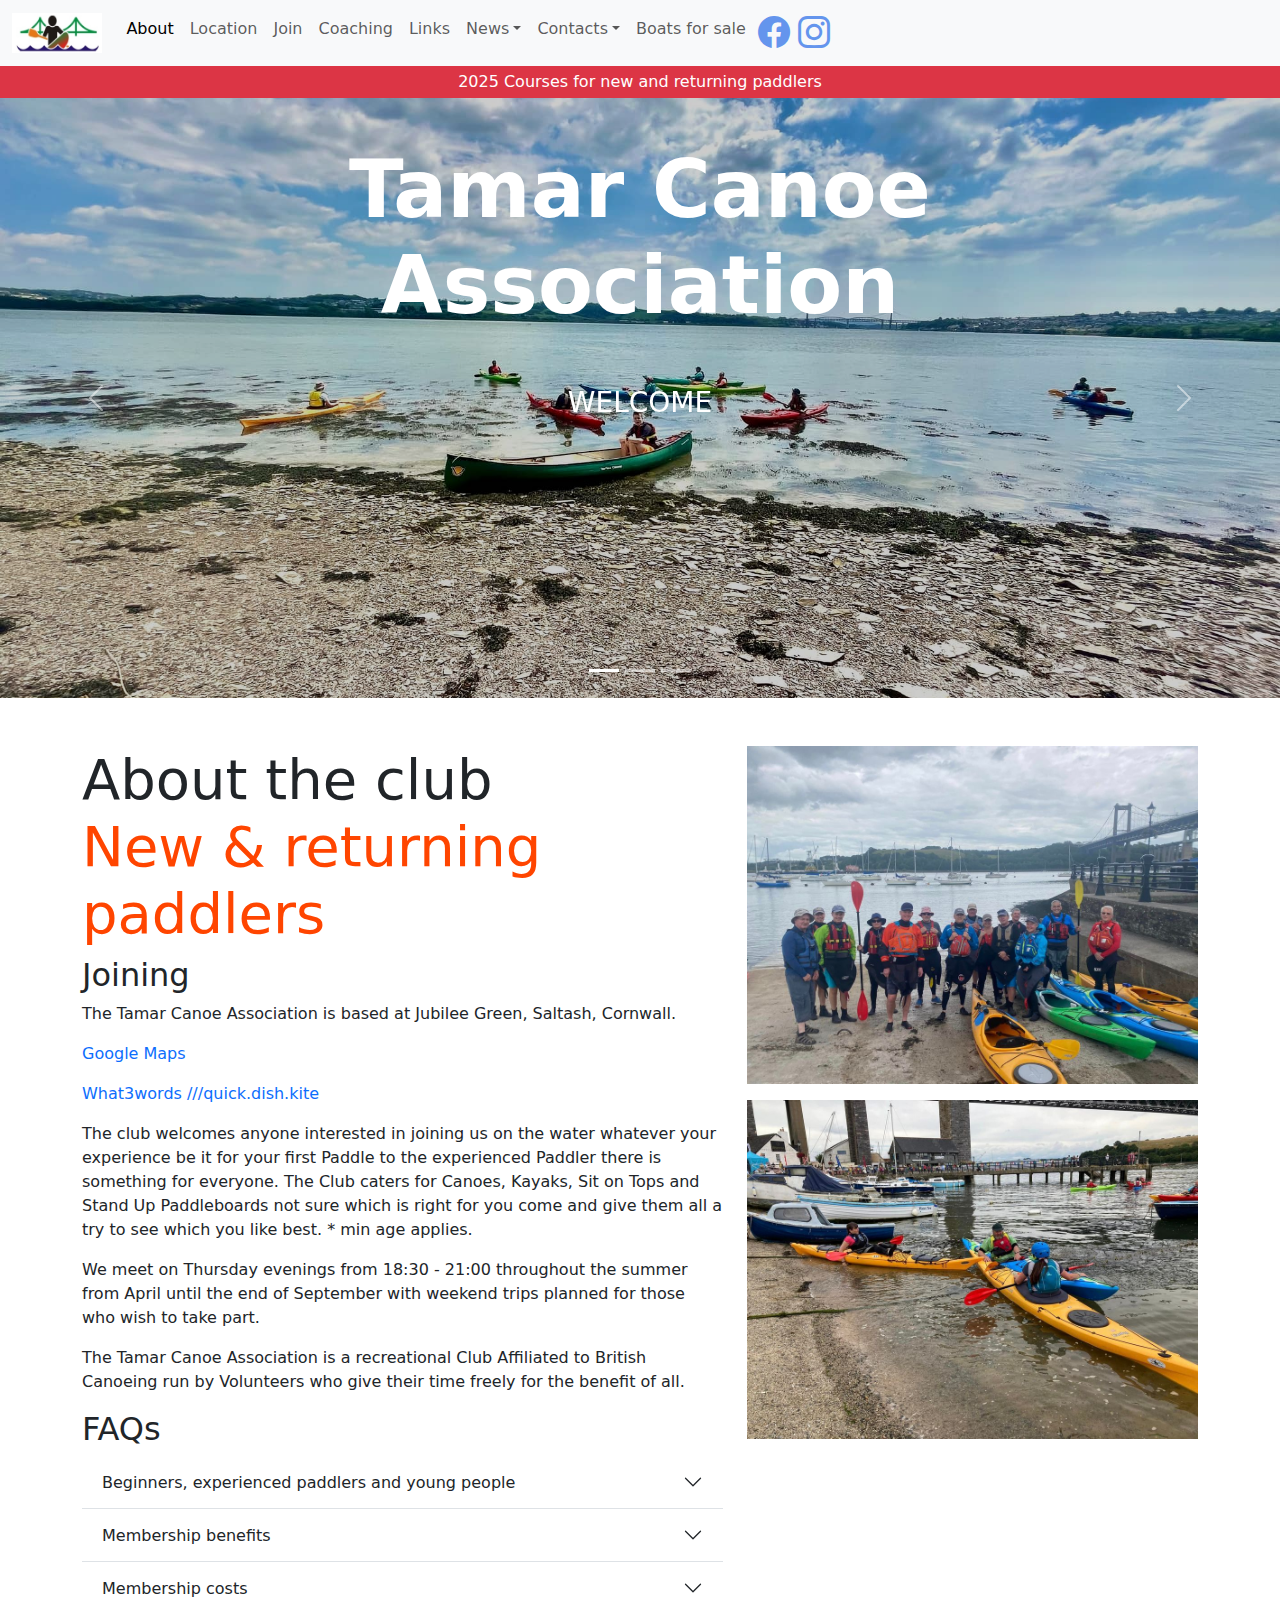
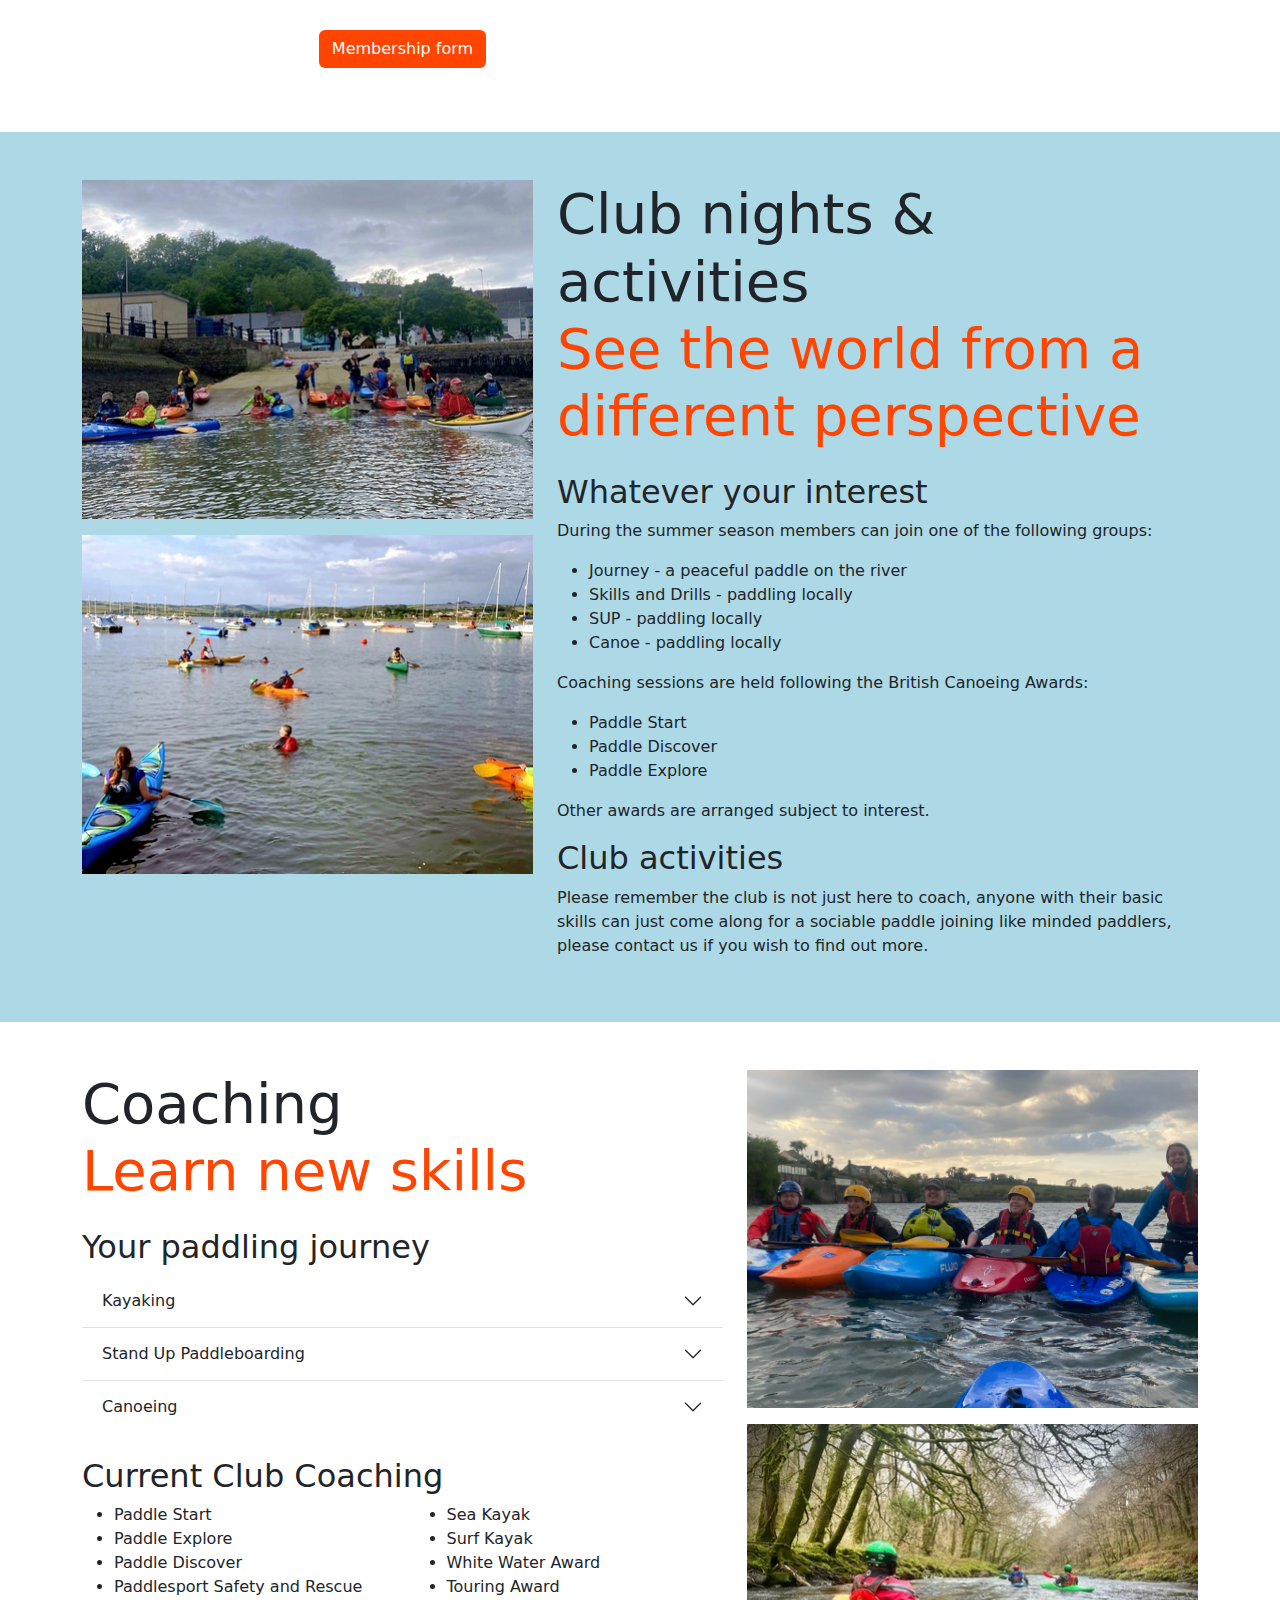
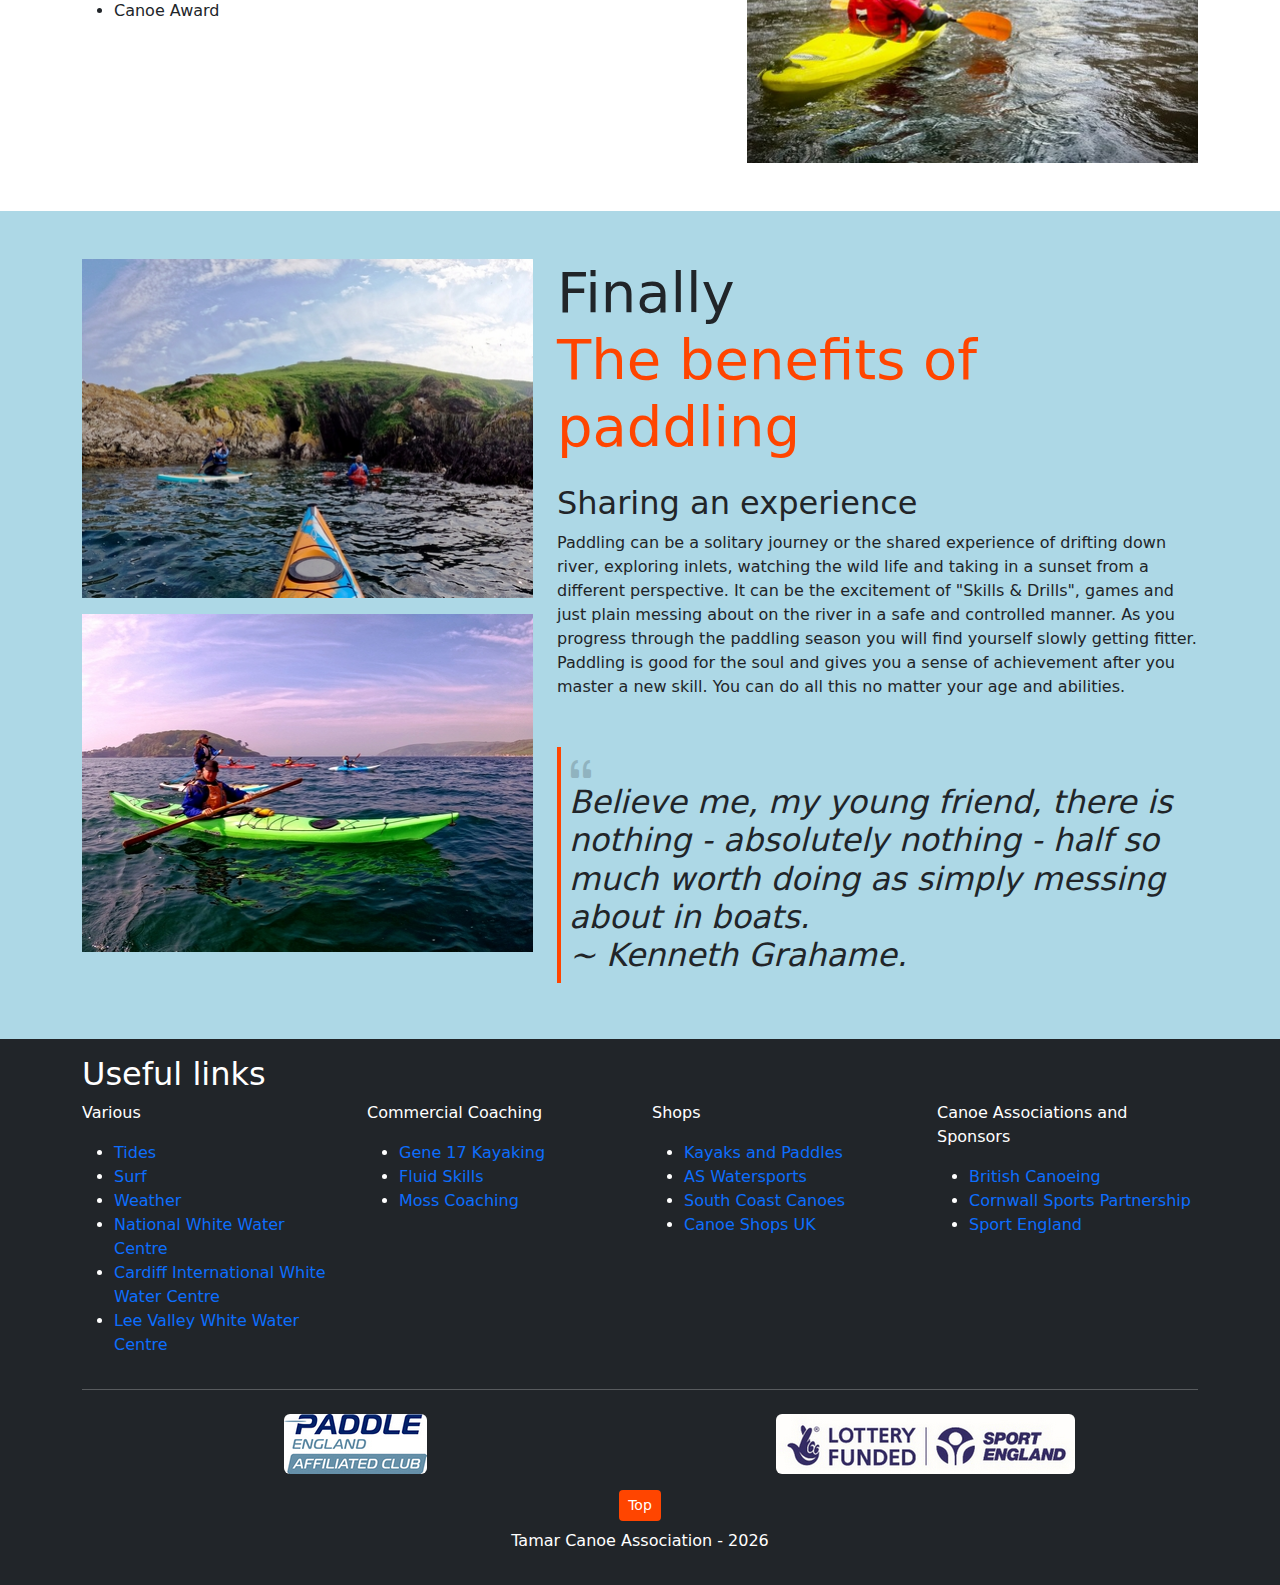
<file: index.html>
<!doctype html>
<html lang="en">
  <head>
    <meta charset="utf-8">
    <meta name="viewport" content="width=device-width, initial-scale=1">
    <title>Tamar Canoe Association</title>
    <link rel="icon" type="image/x-icon" href="/images/logo.jpg">

    <link href="https://cdn.jsdelivr.net/npm/bootstrap@5.3.3/dist/css/bootstrap.min.css" rel="stylesheet" integrity="sha384-QWTKZyjpPEjISv5WaRU9OFeRpok6YctnYmDr5pNlyT2bRjXh0JMhjY6hW+ALEwIH" crossorigin="anonymous">
    
    <link rel="stylesheet" href="https://cdn.jsdelivr.net/npm/bootstrap-icons@1.11.3/font/bootstrap-icons.min.css">
    <link href="/css/styles.css" rel = "stylesheet">

  </head>
  <body>
<!-- updated 28-01-2025 -->

<!-- navbar -->
  <nav id="top" class="navbar navbar-expand-lg bg-body-tertiary">
    <div class="container-fluid">
        <a href="#" class="navbar-brand"><img src="images/logo.jpg" height="40" alt="TCA Logo"></a>
      <button class="navbar-toggler" type="button" data-bs-toggle="collapse" data-bs-target="#navbarSupportedContent" aria-controls="navbarSupportedContent" aria-expanded="false" aria-label="Toggle navigation">
        <span class="navbar-toggler-icon"></span>
      </button>
      <div class="collapse navbar-collapse" id="navbarSupportedContent">
        <ul class="navbar-nav me-auto mb-lg-0">
          <li class="nav-item">
            <a class="nav-link active" aria-current="page" href="#about">About</a>
          </li>
          <li class="nav-item">
            <a class="nav-link" href="https://www.google.com/maps/place/Tamar+Canoe+Association/@50.4115247,-4.2022986,15.41z/data=!4m6!3m5!1s0x486c93c634e1a39f:0xaee56f9a313d8907!8m2!3d50.4098191!4d-4.2069351!16s%2Fg%2F11kh9fcdkf?entry=ttu" target="_blank">Location</a>
          </li>
          <li class="nav-item">
            <a class="nav-link" href="docs/club-docs/membership-form.pdf" target="_blank">Join</a>
          </li>
          <li class="nav-item">
            <a class="nav-link" href="#coaching">Coaching</a>
          </li>
          <li class="nav-item">
            <a class="nav-link" href="#links">Links</a>
          </li>
          <li class="nav-item dropdown">
            <a class="nav-link dropdown-toggle" href="#" role="button" data-bs-toggle="dropdown" aria-expanded="false">News</a>
            <ul class="dropdown-menu">
              <!--<li><a class="nav-link" href="#" data-bs-toggle="modal" data-bs-target="#eventsModal">Events</a></li><!-->
              <li><a class="nav-link" href="docs/news/newsletter-winter2025.pdf" target="_blank">Winter Newsletter</a></li>
              <li><a class="nav-link" href="docs/news/newsletter-autumn2024.pdf" target="_blank">Autumn Newsletter</a></li>
            </ul>
          </li>
          <li class="nav-item dropdown">
            <a class="nav-link dropdown-toggle" href="#" role="button" data-bs-toggle="dropdown" aria-expanded="false">Contacts</a>
            <ul class="dropdown-menu">
              <li><a class="dropdown-item" href="mailto: chairman@tamarcanoeassociation.org.uk" target="_blank">Chairman</a></li>
              <li><a class="dropdown-item" href="mailto: membership@tamarcanoeassociation.org.uk
              " target="_blank">Membership Secretary</a></li>
              <li><a class="dropdown-item" href="mailto: secretary@tamarcanoeassociation.org.uk
              " target="_blank">Secretary</a></li>
              <li><a class="dropdown-item" href="mailto: childprotectionofficer@tamarcanoeassociation.org.uk
              " target="_blank">Club Welfare Officer</a></li>
              <li><a class="dropdown-item" href="mailto: newsletter@tamarcanoeassociation.org.uk" target="_blank">Newsletter Editor</a></li>
              <li><a class="dropdown-item" href="mailto: treasurer@tamarcanoeassociation.org.uk" target="_blank">Treasurer</a></li>
              <li><a class="dropdown-item" href="mailto: webmaster@tamarcanoeassociation.org.uk" target="_blank">Web Team</a></li>
            </ul>
          </li>
          <li class="nav-item">
            <a class="nav-link" href="adds/adds.html">Boats for sale</a>
          </li>

          <!--facebook and instagram links-->
          <li><a href="https://www.facebook.com/share/gyEKfafgbsSY1APg/?mibextid=LQQJ4d" target="_blank" data-bs-toggle="tooltip"  data-bs-placement="bottom" data-bs-title="Visit our Facebook page"><i class="bi bi-facebook m-1" style="font-size: 2rem; color: cornflowerblue;"></i></a></li>
          <li><a href="https://www.instagram.com/tamarcanoe?igsh=Y2t4bTFkOWV4MjB2" target="_blank" data-bs-toggle="tooltip" data-bs-title="Visit our Instagram page" data-bs-placement="bottom"><i class="bi bi-instagram m-1" style="font-size: 2rem; color: cornflowerblue;"></i></a></li>

        </ul>
      </div>
    </div>
  </nav>

<!-- Events Modal -->
<div class="modal fade" id="eventsModal">
  <div class="modal-dialog modal-dialog-scrollable">
  <div class="modal-content">
  
  <!-- Modal Header -->
  <div class="modal-header">
  <h4 class="modal-title">Latest Events</h4>
  <button type="button" class="btn-close" data-bs-dismiss="modal"></button>
  </div>
  
  <!-- Modal body -->
  <div class="modal-body">
    <strong>Trips</strong>
    <p>No more trips planned - suggestions welcome</p>
  
    <strong>Introductory Course</strong>
    <p>If you know anyone interested in a course let Phil Know then feel free to come along with them on training course so there’s a friendly face they know.</p>
  </div>
  
  <!-- Modal footer -->
  <div class="modal-footer">
  <button type="button" class="btn btn-danger" data-bs-dismiss="modal">Close</button>
  </div>
  
  </div>
  </div>
  </div>
  <!-- END events modal -->

<!-- START red ad banner modal - comment/uncomment and edit as required -->
  <div class="text-bg-danger text-center py-1 mb-0">
    <a class="nav-link" href="#" data-bs-toggle="modal" data-bs-target="#CoursesModal">2025 Courses for new and returning paddlers</a>
  </div>

  <!-- The Modal -->
  <div class="modal fade" id="CoursesModal">
    <div class="modal-dialog">
      <div class="modal-content">
  
        <!-- Modal Header -->
        <div class="modal-header">
          <h4 class="modal-title">Course dates</h4>
          <button type="button" class="btn-close" data-bs-dismiss="modal"></button>
        </div>
  
        <!-- Modal body -->
        <div class="modal-body">
          <p>Wednesday nights<br>
            9th April to 30th May<br>
            14th May to 4th June<br>
            18th June to 9th July<br>
            23rd July to 13th August</p>
            <p>Sundays 13th and 20th July</p>

          <a href="mailto: membership@tamarcanoeassociation.org.uk" target="_blank">Contact the Membership Secretary for more Information</a>
        </div>
  
        <!-- Modal footer -->
        <div class="modal-footer">
          <button type="button" class="btn btn-danger" data-bs-dismiss="modal">Close</button>
        </div>
      </div>
    </div>
  </div>   
<!-- END ad modal -->

 <!-- Carousel -->
 <div id="hero-carousel" class="carousel slide" data-bs-ride="carousel">
  <div class="carousel-indicators">
    <button type="button" data-bs-target="#hero-carousel" data-bs-slide-to="0" class="active" aria-current="true" aria-label="Slide 1"></button>
    <button type="button" data-bs-target="#hero-carousel" data-bs-slide-to="1" aria-label="Slide 2"></button>
    <button type="button" data-bs-target="#hero-carousel" data-bs-slide-to="2" aria-label="Slide 3"></button>
  </div>

  <div class="carousel-inner">
    <div class="carousel-item active c-item">
      <img src="/images/caroucel-image1.jpg" class="d-block w-100 c-img-bright c-img" alt="Slide 1">
      <div class="carousel-caption top-0 mt-4">
        <p class="display-1 fw-bolder text-capitalize">Tamar Canoe Association</p>        
        <p class="text-uppercase fs-3 mt-5">welcome</p>
      </div>
    </div>

    <div class="carousel-item c-item">
      <img src="/images/caroucel-image2.jpg" class="d-block w-100 c-img" alt="Slide 2">
      <div class="carousel-caption top-0 mt-4">
        <p class="display-1 fw-bolder text-capitalize">Tamar Canoe Association</p>       
        <p class="text-uppercase fs-3 mt-5">Based in Saltash, Cornwall</p>
      </div>
    </div>
    
    <div class="carousel-item c-item">
      <img src="/images/caroucel-image3.jpg" class="d-block w-100 c-img" alt="Slide 3">
      <div class="carousel-caption top-0 mt-4"> 
        <p class="display-1 fw-bolder text-capitalize">Tamar Canoe Association</p>
        <p class="text-uppercase fs-3 mt-5">kayak canoe paddleboard</p>
      </div>
    </div>
  </div>
  <button class="carousel-control-prev" type="button" data-bs-target="#hero-carousel" data-bs-slide="prev">
    <span class="carousel-control-prev-icon" aria-hidden="true"></span>
    <span class="visually-hidden">Previous</span>
  </button>
  <button class="carousel-control-next" type="button" data-bs-target="#hero-carousel" data-bs-slide="next">
    <span class="carousel-control-next-icon" aria-hidden="true"></span>
    <span class="visually-hidden">Next</span>
  </button>
</div>

<!-- 1st section-->
 <div id="about" class="container-fluid py-3 py-md-5">
    <div class="container">
      <div class="row">
        <div class="col-md-7">

          <h1 class="display-4">About the club<br><span style="color: orangered;">New & returning paddlers</span></h1>
          <h2>Joining</h2>
          <p>The Tamar Canoe Association is based at Jubilee Green, Saltash, Cornwall.</p>

          <p><a class="text-decoration-none" href="https://www.google.com/maps/place/Tamar+Canoe+Association/@50.4115247,-4.2022986,15.41z/data=!4m6!3m5!1s0x486c93c634e1a39f:0xaee56f9a313d8907!8m2!3d50.4098191!4d-4.2069351!16s%2Fg%2F11kh9fcdkf?entry=ttu" target="_blank">Google Maps</a></p>
          <p><a class="text-decoration-none" href = "https://what3words.com/quick.dish.kite" target="_blank">What3words ///quick.dish.kite</a></p>
              
          <p>The club welcomes anyone interested in joining us on the water whatever your experience be it for your first Paddle to the experienced Paddler there is something for everyone. The Club caters for Canoes, Kayaks, Sit on Tops and Stand Up Paddleboards not sure which is right for you come and give them all a try to see which you like best. * min age applies.</p>
          <p>We meet on Thursday evenings from 18:30 - 21:00 throughout the summer from April until the end of September with weekend trips planned for those who wish to take part.</p>
          <p>The Tamar Canoe Association is a recreational  Club  Affiliated to British Canoeing run by Volunteers who give their time freely for the benefit of all.</p>

          <h2>FAQs</h2>
<!-- accordion -->
          <div class="accordion accordion-flush" id="accordionFlushExample">
            <div class="accordion-item">
              <h2 class="accordion-header">
              <button class="accordion-button collapsed" type="button" data-bs-toggle="collapse" data-bs-target="#flush-collapseOne" aria-expanded="false" aria-controls="flush-collapseOne">Beginners, experienced paddlers and young people
              </button>
              </h2>
              <div id="flush-collapseOne" class="accordion-collapse collapse" data-bs-parent="#accordionFlushExample">
                <div class="accordion-body">
                  <p>Introductory Courses - run on Wednesday evenings and last for four weeks.<br>Two Day Introductory Courses - run on some weekends.<br>Please see the <a class="text-decoration-none" href="/docs/club-docs/membership-form.pdf" target="_blank">Membership Form</a> for more information.</p>
                  <p>When your course finishes you are welcome to join the Thursday club nights and integrate into the courses or paddling trips being run.</p>
                  <p>If you have paddled before and just wish to join the club please <a class="text-decoration-none" href="mailto: membership@tamarcanoeassociation.org.uk" target="_blank">make contact</a> before sending membership form.</p>
                  <p>Membership is open to anyone over 11, 8 if Parents / guardian on the water.</p>
                </div>
              </div>
            </div>
            <div class="accordion-item">
              <h2 class="accordion-header">
              <button class="accordion-button collapsed" type="button" data-bs-toggle="collapse" data-bs-target="#flush-collapseTwo" aria-expanded="false" aria-controls="flush-collapseTwo">
                      Membership benefits
              </button>
              </h2>
              <div id="flush-collapseTwo" class="accordion-collapse collapse" data-bs-parent="#accordionFlushExample">
                <div class="accordion-body">
                  <ul>
                    <li>Free use of club equipment on main club night - Thursdays a small charge applies outside main club night.</li>
                    <li>Free Training or guided paddles on main club night subject to completing an introductory course or having equivalent experience.</li>
                    <li>Access to Club Coaches and Leaders expertise.</li>
                    <li>Discount as some canoeing shops like AS Watersports, Kayaks and Paddles, Nookie with membership card. See the <a class="text-decoration-none" href="#links">links</a> at the bottom.</li>
                    <li>Access to weekend trips and events.</li>
                    <li>Discounted Specialist training Courses subject to demand.</li>
                    <li>Paddle with likeminded spirits exploring the local area.</li>
                    <li>Chance to be best you can be among friends.</li>
                  </ul>
                  <p>You will need to bring your own suitable personal clothing.</p>
                </div>
              </div>
            </div>
            <div class="accordion-item">
              <h2 class="accordion-header">
              <button class="accordion-button collapsed" type="button" data-bs-toggle="collapse" data-bs-target="#flush-collapseThree" aria-expanded="false" aria-controls="flush-collapseThree">
                      Membership costs
              </button>
              </h2>
                <div id="flush-collapseThree" class="accordion-collapse collapse" data-bs-parent="#accordionFlushExample">
                <div class="accordion-body">
                <table class="table">
                <thead class="table">
                  <tr>
                    <th>Membership</th>
                    <th>Cost</th>
                  </tr>
                </thead>
                  <tbody>
                    <tr>
                      <td>Junior Under 18 years on 1st April (Minimum age 11 years)</td>
                      <td>£20</td>
                    </tr>
                    <tr>
                      <td>Senior Over 18 years on 1st April</td>
                      <td>£40</td>
                    </tr>
                    <tr>
                      <td>Family Up to 2 Adults & up to 3 children at same address (Minimum age 8 years if parents on water)</td>
                      <td>£70 *</td>
                    </tr>
                    <tr>
                      <td>Introductory Courses (Membership is also required)</td>
                      <td>£35</td>
                    </tr>
                    <tr>
                      <td>British Canoeing certificates at cost subject to satisfactory course completion.</td>
                      <td></td>
                    </tr>
                    <tr>
                      <td>* The cost for a family taking a course is capped at £70.00 (membership is also required so £70 + £70 = £140)</td>
                      <td></td>
                    </tr>
                  </tbody>
                </table>
                    </div>
                  </div>
                </div>
              </div>
<!-- END accordion -->

              <div class="text-center my-3">
                <button class="btn bi btn-l" style="background-color: orangered;">
                  <a class="text-decoration-none text-white" href="/docs/club-docs/membership-form.pdf" target="_blank">Membership form</a>
                </button>
              </div>

            </div>
            
            <div class="col-md-5 d-none d-md-block">
              <img src="images/image1.jpg" class="img-fluid w-100 mb-3" alt="club members">
              <img src="images/image2.jpg" class="img-fluid w-100" alt="club members">
            </div>
        </div>
    </div>
 </div>

 <div class="d-block d-md-none">
  <img src="images/image1.jpg" class="img-fluid" alt="Club members getting ready to paddle">
 </div>

  <!-- 2nd section-->
  <div class="container-fluid py-3 py-md-5" style="background-color: lightblue;">
    <div class="container">
        <div class="row">
          <div class="col-md-5 d-none d-md-block">
            <img src="images/image3.jpg" class="img-fluid w-100 mb-3" alt="club members">
            <img src="images/image4.jpg" class="img-fluid w-100" alt="club members">
          </div>
          
          <div class="col-md-7">
            <h1 class=display-4>Club nights & activities<br><span style="color:orangered;">See the world from a different perspective</span></h1>

        <h2 class="mt-4">Whatever your interest</h2>
        <p>During the summer season members can join one of the following groups:</p>
          <ul>
              <li>Journey - a peaceful paddle on the river</li>
              <li>Skills and Drills - paddling locally</li>
              <li>SUP - paddling locally</li>
              <li>Canoe - paddling locally</li>
          </ul>   
          
          <p>Coaching sessions are held following the British Canoeing Awards:</p>
          <ul>
              <li>Paddle Start</li>
              <li>Paddle Discover</li>
              <li>Paddle Explore</li>
          </ul>
          
          <p>Other awards are arranged subject to interest.</p>
          
          <h2>Club activities</h2>
          <p>Please remember the club is not just here to coach, anyone with their basic skills can just come along for a sociable paddle joining like minded paddlers, please contact us if you wish to find out more.</p>
          </div>

        </div>
    </div>
 </div>

 <div class="d-block d-md-none">
  <img src="images/image5.jpg" class="img-fluid" alt="Kayak group at the slipway">
 </div>
 
  <!-- 3rd section-->
  <div id="coaching" class="container-fluid py-3 py-md-5">
    <div class="container">
        <div class="row">
          <div class="col-md-7">
            <h1 class="display-4">Coaching<br><span style="color: orangered;">Learn new skills</span></h1>
            <h2 class="mt-4">Your paddling journey</h2>    
                

        <!-- accordion -->
            <div class="accordion accordion-flush" id="accordionFlushTwo">
              <div class="accordion-item">
                <h2 class="accordion-header">
                <button class="accordion-button collapsed" type="button" data-bs-toggle="collapse" data-bs-target="#flush-collapseFour" aria-expanded="false" aria-controls="flush-collapseOne">
                        Kayaking
                </button>
                </h2>
                  <div id="flush-collapseFour" class="accordion-collapse collapse" data-bs-parent="#accordionFlushTwo">
                  <div class="accordion-body">The club caters for all abilities and disciplines, from a leisurely paddle with a group of like minded paddlers to specific disciplines like Surf Kayaking, Sea Kayaking, White Water Kayaking, Moving Water Kayaking. Whatever your interest we will cater for you, this is dependant on club coach availability and numbers on the day. The club coaches British Canoe Awards up to Paddle Explore in all disciplines, please remember all of our coaches are volunteers so this is subject to availability. Swimming pool sessions are run throughout the winter months (at an additional cost to cover pool hire) which allows members to practice their skills in warm clear water throughout the winter months.</div>
                    </div>
                  </div>
                  <div class="accordion-item">
                    <h2 class="accordion-header">
                      <button class="accordion-button collapsed" type="button" data-bs-toggle="collapse" data-bs-target="#flush-collapseFive" aria-expanded="false" aria-controls="flush-collapseTwo">
                        Stand Up Paddleboarding
                      </button>
                    </h2>
                    <div id="flush-collapseFive" class="accordion-collapse collapse" data-bs-parent="#accordionFlushTwo">
                      <div class="accordion-body">The club has a growing group of paddleboarders of all ages and abilities who can go off on their own for a pleasant paddle or join in with the other groups for "Skills and Drills" or a journey. Coaching, when available, will help you get started with balance and the different strokes and techniques to control the paddleboard.</div>
                    </div>
                  </div>
                  <div class="accordion-item">
                    <h2 class="accordion-header">
                      <button class="accordion-button collapsed" type="button" data-bs-toggle="collapse" data-bs-target="#flush-collapseSix" aria-expanded="false" aria-controls="flush-collapseSix">
                        Canoeing
                      </button>
                    </h2>
                    <div id="flush-collapseSix" class="accordion-collapse collapse" data-bs-parent="#accordionFlushTwo">
                      <div class="accordion-body">The club has a dedicated canoeing group who paddle on Thursdays. This group can go for a pleasant flat water social paddle, coaching in skills to achieve your desired British Canoe Award if this is what you wish to do, just paddle with like minded paddlers, learn numerous skills including many different paddle strokes, tandem paddling, rafted paddling, sailing a canoe, poling etc. Although the canoe section predominantly paddles flat / slow moving water rivers during the winter white water trips are run for those who wish to participate. Social paddle trips with picnic's are arranged throughout the year, some are club trips run by coaches and some are just peer trips arranged by members.</div>
                    </div>
                  </div>
                </div>
      <!-- END accordion -->

          <h2 class=mt-4>Current Club Coaching</h2>
          <div class="row">
            <div class="col">
              <ul>
                <li>Paddle Start</li>
                <li>Paddle Explore</li>
                <li>Paddle Discover</li>
                <li>Paddlesport Safety and Rescue</li>
                <li>Canoe Award</li>
              </ul>
            </div>
  
            <div class="col">
              <ul>
                <li>Sea Kayak</li>
                <li>Surf Kayak</li>
                <li>White Water Award</li>
                <li>Touring Award</li>
              </ul>
            </div>
          </div>
        </div>

            <div class="col-md-5 d-none d-md-block">
              <img src="images/image5.jpg" class="img-fluid w-100 mb-3" alt="club members">
              <img src="images/image6.jpg" class="img-fluid w-100" alt="club members">
            </div>
        </div>
    </div>
 </div>

 <div class="d-block d-md-none">
  <img src="images/image7.jpg" class="img-fluid w-100" alt="Kayaks and paddleboard at sea">
 </div>

  <!-- 4th section-->
  <div class="container-fluid py-3 py-md-5" style="background-color: lightblue;">
    <div class="container">
      <div class="row">
        <div class="col-md-5 d-none d-md-block">
          <img src="images/image7.jpg" class="img-fluid w-100 mb-3" alt="club members">
          <img src="images/image8.jpg" class="img-fluid w-100" alt="club members">
        </div>
      
        <div class="col-md-7">
          <h1 class="display-4 mb-4">Finally<br><span style="color: orangered;">The benefits of paddling</span></h1>
          <h2>Sharing an experience</h2>
          <p>Paddling can be a solitary journey or the shared experience of drifting down river, exploring inlets, watching the wild life and taking in a sunset from a different perspective.

          It can be the excitement of "Skills & Drills", games and just plain messing about on the river in a safe and controlled manner.

          As you progress through the paddling season you will find yourself slowly getting fitter. Paddling is good for the soul and gives you a sense of achievement after you master a new skill.

          You can do all this no matter your age and abilities.</p>

        <!-- quote -->
          <div class="div-centered mt-5">
            <div style="border-left: 4px solid orangered;">
              <i class="bi bi-quote m-1" style="font-size: 2rem; opacity: 0.2"></i>
              <p class="h2 p-2" style="margin-top:-20px; Font-style: italic;">Believe me, my young friend, there is nothing - absolutely nothing - half so much worth doing as simply messing about in boats.<br>
              ~ Kenneth Grahame.</p>
            </div>
          </div>
          
        </div>
      </div>
    </div>
  </div>

<!-- footer -->

<!-- useful links -->
<div id="links" class="container-fluid bg-dark text-white py-3">
  <div class="container">
    <div class="row">
      <h2>Useful links</h2>
      <div class="col-sm-12 col-md-6 col-lg-3">
        <p>Various</p>
        <ul>
          <li><a class="text-decoration-none" href="http://easytide.ukho.gov.uk/EASYTIDE/EasyTide/SelectPort.aspx" target="_blank">Tides</a></li>
          <li><a class="text-decoration-none" href="http://magicseaweed.com/>Surf" target="_blank">Surf</a></li>
          <li><a class="text-decoration-none" href="http://www.metoffice.gov.uk/" target="_blank">Weather</a></li>
          <li><a class="text-decoration-none" href="http://www.ukrafting.co.uk/" target="_blank">National White Water Centre</a></li>
          <li><a class="text-decoration-none" href="http://www.ciww.com/" target="_blank">Cardiff International White Water Centre</a></li>
          <li><a class="text-decoration-none" href="http://www.visitleevalley.org.uk/en/content/cms/london2012/lee-valley-white-water-centre/" target="_blank">Lee Valley White Water Centre</a></li>
        </ul>
      </div>
      
      <div class="col-sm-12 col-md-6 col-lg-3">
        <p>Commercial Coaching</p>
        <ul>
          <li><a class="text-decoration-none" href="http://gene17kayaking.com/" target="_blank">Gene 17 Kayaking</a></li>
          <li><a class="text-decoration-none" href="http://www.fluidskills.com/" target="_blank">Fluid Skills</a></li>
          <li><a class="text-decoration-none" href="http://www.moss-coaching.co.uk/" target="_blank">Moss Coaching</a></li>
        </ul>
      </div>
  
      <div class="col-sm-12 col-md-6 col-lg-3">
        <p>Shops</p>
        <ul>
          <li><a class="text-decoration-none" href="http://www.kayaksandpaddles.co.uk/" target="_blank">Kayaks and Paddles</a></li>
          <li><a class="text-decoration-none" href="http://www.aswatersports.co.uk/" target="_blank">AS Watersports</a></li>
          <li><a class="text-decoration-none" href="http://www.south-coast-canoes.co.uk/" target="_blank">South Coast Canoes</a></li>
          <li><a class="text-decoration-none" href="http://www.canoe-shops.co.uk/" target="_blank">Canoe Shops UK</a></li>
        </ul>
      </div>
  
      <div class="col-sm-12 col-md-6 col-lg-3">
        <p>Canoe Associations and Sponsors</p>
        <ul>
          <li><a class="text-decoration-none" href="https://www.britishcanoeing.org.uk/" target="_blank">British Canoeing</a></li>
          <li><a class="text-decoration-none" href="https://www.connectsport.co.uk/organisation/cornwall-sports-partnership" target="_blank">Cornwall Sports Partnership</a></li>
          <li><a class="text-decoration-none" href="https://www.sportengland.org/" target="_blank">Sport England</a></li>
        </ul>
      </div>
    </div>
  
    <hr>

<!-- this section ready for club docs insertion from: docs/club-docs/ -->
<!-- club docs -->
  <!-- <div class="row">
    <h2>Club documents</h2>
    <div class="col-sm-12 col-md-6 col-lg-3">
      <ul>
        <li><a class="text-decoration-none" href="#" target="_blank">doc description</a></li>
        <li><a class="text-decoration-none" href="#" target="_blank">doc description</a></li>
        <li><a class="text-decoration-none" href="#" target="_blank">doc description</a></li>
        <li><a class="text-decoration-none" href="#" target="_blank">doc description</a></li>
        <li><a class="text-decoration-none" href="#" target="_blank">doc description</a></li>
      </ul>
    </div>
    
    <div class="col-sm-12 col-md-6 col-lg-3">
      <ul>
        <li><a class="text-decoration-none" href="#" target="_blank">doc description</a></li>
        <li><a class="text-decoration-none" href="#" target="_blank">doc description</a></li>
        <li><a class="text-decoration-none" href="#" target="_blank">doc description</a></li>
        <li><a class="text-decoration-none" href="#" target="_blank">doc description</a></li>
        <li><a class="text-decoration-none" href="#" target="_blank">doc description</a></li>
      </ul>
    </div>

    <div class="col-sm-12 col-md-6 col-lg-3">
      <ul>
        <li><a class="text-decoration-none" href="#" target="_blank">doc description</a></li>
        <li><a class="text-decoration-none" href="#" target="_blank">doc description</a></li>
        <li><a class="text-decoration-none" href="#" target="_blank">doc description</a></li>
        <li><a class="text-decoration-none" href="#" target="_blank">doc description</a></li>
        <li><a class="text-decoration-none" href="#" target="_blank">doc description</a></li>
      </ul>
    </div>

    <div class="col-sm-12 col-md-6 col-lg-3">
      <ul>
        <li><a class="text-decoration-none" href="#" target="_blank">doc description</a></li>
        <li><a class="text-decoration-none" href="#" target="_blank">doc description</a></li>
        <li><a class="text-decoration-none" href="#" target="_blank">doc description</a></li>
        <li><a class="text-decoration-none" href="#" target="_blank">doc description</a></li>
        <li><a class="text-decoration-none" href="#" target="_blank">doc description</a></li>
      </ul>
    </div>
  </div> 

  <hr>-->

<!-- banners -->
  <div class="row mt-4">
    <div class="col-sm-12 col-md-6">
      <img class="rounded mx-auto mb-3" src="images/paddle-england-aff-club-logo.jpg" style="display:block;" alt="paddle england logo">
  </div>
  <div class="col-sm-12 mb-3 col-md-6">
    <img class="rounded mx-auto" src="images/lottery-sport-england.jpg"  style="display:block;" alt="lottery funded sport england logo">   
  </div>
  </div>

  <div class="text-center">
    <button class="btn bi btn-sm mb-2" style="background-color: orangered;">
      <a class="text-decoration-none text-white" href="#top">Top</a>
    </button>
    <p class="text-white">Tamar Canoe Association - <span id="js-year"></span></p><!-- JS auto year update -->
  </div>
  
</div>
</div>

  <!-- internal JS -->
  <script src="js/script.js"></script>
  <script src="https://cdn.jsdelivr.net/npm/bootstrap@5.3.3/dist/js/bootstrap.bundle.min.js" integrity="sha384-YvpcrYf0tY3lHB60NNkmXc5s9fDVZLESaAA55NDzOxhy9GkcIdslK1eN7N6jIeHz" crossorigin="anonymous"></script>

  </body>
</html>
</file>
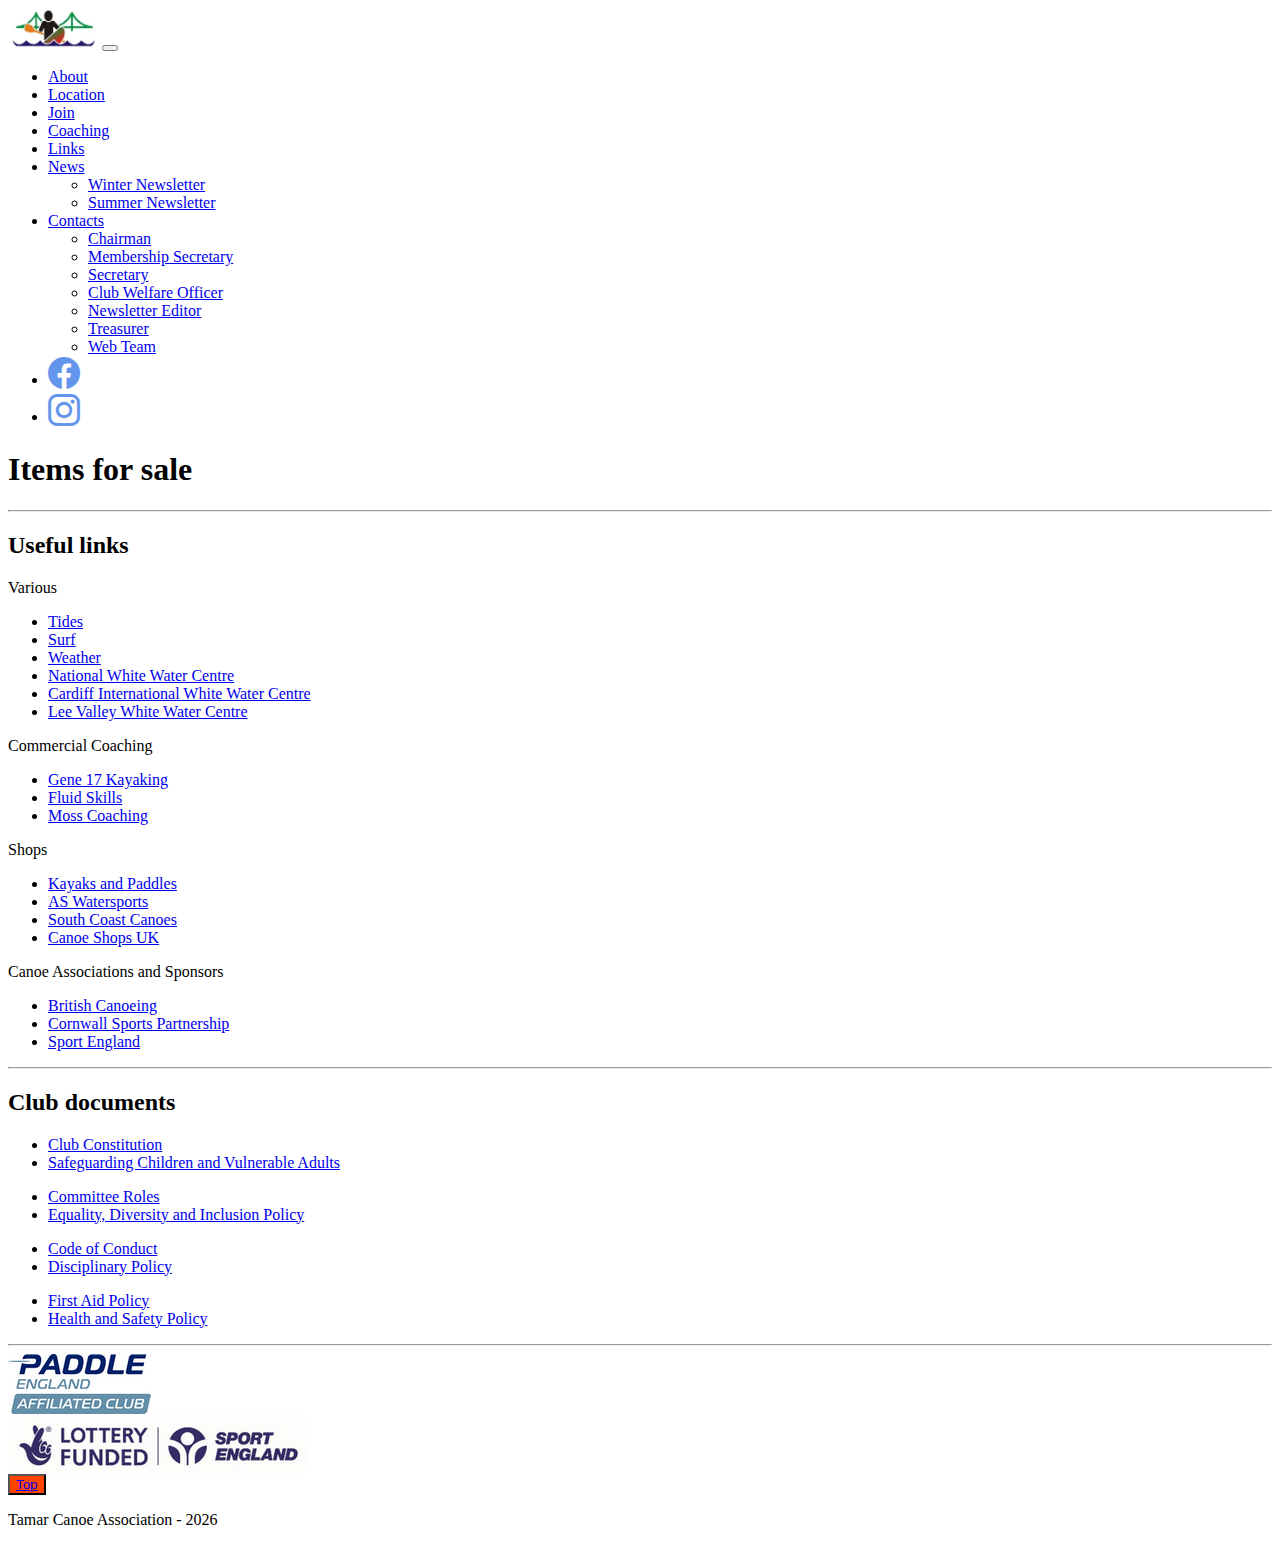
<file: for-sale.html>
<!DOCTYPE html>
<html>
<head>
  <!-- Updated: 08/12/2025 -->  
  <title>Items for sale</title>  
  <meta name="viewport" content="width=device-width, initial-scale=1">
  <meta charset="UTF-8">
  <link rel="icon" type="image/x-icon" href="images/common/logo.jpg">

  <!-- bootstrap css-->
  <link href="https://cdn.jsdelivr.net/npm/bootstrap@5.3.8/dist/css/bootstrap.min.css" rel="stylesheet" integrity="sha384-sRIl4kxILFvY47J16cr9ZwB07vP4J8+LH7qKQnuqkuIAvNWLzeN8tE5YBujZqJLB" crossorigin="anonymous">
  <!-- sitewide CSS -->
  <link href="css/styles.css" rel="stylesheet">
  <!-- bootstrap icons -->
  <link rel="stylesheet" href="https://cdn.jsdelivr.net/npm/bootstrap-icons@1.13.1/font/bootstrap-icons.min.css">

  <!-- CSS -->
    <style>
      div.scroll-container {
        background-color: #333;
        overflow: auto;
        white-space: nowrap;
        padding: 6px;
      }
      
      div.scroll-container img {
        padding: 6px;
      }
    </style>

<!-- updated 04/12/2025-->
</head>

<body>
<div">
<!-- navbar -->
 <nav id="top" class="navbar navbar-expand-lg bg-body-tertiary">
    <div>
        <a href="#" class="navbar-brand"><img src="images/common/logo.jpg" height="40" alt="TCA Logo"></a>
      <button class="navbar-toggler" type="button" data-bs-toggle="collapse" data-bs-target="#navbarSupportedContent" aria-controls="navbarSupportedContent" aria-expanded="false" aria-label="Toggle navigation">
        <span class="navbar-toggler-icon"></span>
      </button>
      <div class="collapse navbar-collapse" id="navbarSupportedContent">
        <ul class="navbar-nav me-auto mb-lg-0">
          <li class="nav-item">
            <a class="nav-link active" aria-current="page" href="index.html#about">About</a>
          </li>
          <li class="nav-item">
            <a class="nav-link" href="https://www.google.com/maps/place/Tamar+Canoe+Association/@50.4115247,-4.2022986,15.41z/data=!4m6!3m5!1s0x486c93c634e1a39f:0xaee56f9a313d8907!8m2!3d50.4098191!4d-4.2069351!16s%2Fg%2F11kh9fcdkf?entry=ttu" target="_blank">Location</a>
          </li>
          <li class="nav-item">
            <a class="nav-link" href="docs/club-docs/membership-form.pdf" target="_blank">Join</a>
          </li>
          <li class="nav-item">
            <a class="nav-link" href="index.html#coaching">Coaching</a>
          </li>
          <li class="nav-item">
            <a class="nav-link" href="#links">Links</a>
          </li>
          <li class="nav-item dropdown">
            <a class="nav-link dropdown-toggle" href="#" role="button" data-bs-toggle="dropdown" aria-expanded="false">News</a>
            <ul class="dropdown-menu">
              <!-- comment/uncomment to activate the evants modal further down the page -->
              <!--<li><a class="nav-link" href="#" data-bs-toggle="modal" data-bs-target="#eventsModal">Events</a></li><!-->
              <li><a class="nav-link" href="docs/news/newsletter-winter2025.pdf" target="_blank">Winter Newsletter</a></li>    
              <li><a class="nav-link" href="docs/news/newsletter-summer2025.pdf" target="_blank">Summer Newsletter</a></li>    
            </ul>
          </li>
          <li class="nav-item dropdown">
            <a class="nav-link dropdown-toggle" href="#" role="button" data-bs-toggle="dropdown" aria-expanded="false">Contacts</a>
            <ul class="dropdown-menu">
              <li><a class="dropdown-item" href="mailto: chairman@tamarcanoeassociation.org.uk">Chairman</a></li>
              <li><a class="dropdown-item" href="mailto: membership@tamarcanoeassociation.org.uk">Membership Secretary</a></li>
              <li><a class="dropdown-item" href="mailto: secretary@tamarcanoeassociation.org.uk">Secretary</a></li>
              <li><a class="dropdown-item" href="mailto: childprotectionofficer@tamarcanoeassociation.org.uk">Club Welfare Officer</a></li>
              <li><a class="dropdown-item" href="mailto: newsletter@tamarcanoeassociation.org.uk">Newsletter Editor</a></li>
              <li><a class="dropdown-item" href="mailto: treasurer@tamarcanoeassociation.org.uk">Treasurer</a></li>
              <li><a class="dropdown-item" href="mailto: webmaster@tamarcanoeassociation.org.uk">Web Team</a></li>
            </ul>
          </li>

          <!--facebook and instagram links-->
          <li><a href="https://www.facebook.com/share/gyEKfafgbsSY1APg/?mibextid=LQQJ4d" target="_blank" data-bs-toggle="tooltip"  data-bs-placement="bottom" data-bs-title="Visit our Facebook page"><i class="bi bi-facebook m-1" style="font-size: 2rem; color: cornflowerblue;"></i></a></li>
          <li><a href="https://www.instagram.com/tamarcanoe?igsh=Y2t4bTFkOWV4MjB2" target="_blank" data-bs-toggle="tooltip" data-bs-title="Visit our Instagram page" data-bs-placement="bottom"><i class="bi bi-instagram m-1" style="font-size: 2rem; color: cornflowerblue;"></i></a></li>

        </ul>
      </div>
    </div>
  </nav>
<!-- END nav -->

<!-- main section-->
<div class="py-5">
  <h1>Items for sale</h1>
  <p></p>
  <hr>

  <!-- boat 1 -->
  <!--
  <div class="my-5">
    <h2>boat make/model etc<span style="color:blue"> price</span></h2></h2>
    <p>Short description.</p>

  email button 
    <div class="text-left">
    <button class="btn bi btn-sm mb-2" style="background-color: orangered;">
      <a class="text-decoration-none" href="mailto: " style="color:white">Email for more info</a>
    </button>

    <div class="scroll-container">
      <img src="#" alt="..." width="200" height="300">
      <img src="#" alt="..." width="200" height="300">
      <img src="#" alt="..." width="200" height="300">
      <img src="#" alt="..." width="200" height="300">
      <img src="#" alt="..." width="200" height="300">
      <img src="#" alt="..." width="200" height="300">
      <img src="#" alt="..." width="200" height="300">
      <img src="#" alt="..." width="200" height="300">
    </div>
  </div>
</div>
-->
<!-- END Main Section ------------------------------------------------------------->

<!-- footer ----------------------------------------------------------------------------->
<div id="links" class="bg-dark text-white py-3">
  <div class="container">
    <div class="row">
      <h2>Useful links</h2>
      <div class="col-sm-12 col-md-6 col-lg-3">
        <p>Various</p>
        <ul>
          <li><a class="text-decoration-none" href="http://easytide.ukho.gov.uk/EASYTIDE/EasyTide/SelectPort.aspx" target="_blank">Tides</a></li>
          <li><a class="text-decoration-none" href="http://magicseaweed.com/>Surf" target="_blank">Surf</a></li>
          <li><a class="text-decoration-none" href="http://www.metoffice.gov.uk/" target="_blank">Weather</a></li>
          <li><a class="text-decoration-none" href="http://www.ukrafting.co.uk/" target="_blank">National White Water Centre</a></li>
          <li><a class="text-decoration-none" href="http://www.ciww.com/" target="_blank">Cardiff International White Water Centre</a></li>
          <li><a class="text-decoration-none" href="http://www.visitleevalley.org.uk/en/content/cms/london2012/lee-valley-white-water-centre/" target="_blank">Lee Valley White Water Centre</a></li>
        </ul>
      </div>
      
      <div class="col-sm-12 col-md-6 col-lg-3">
        <p>Commercial Coaching</p>
        <ul>
          <li><a class="text-decoration-none" href="http://gene17kayaking.com/" target="_blank">Gene 17 Kayaking</a></li>
          <li><a class="text-decoration-none" href="http://www.fluidskills.com/" target="_blank">Fluid Skills</a></li>
          <li><a class="text-decoration-none" href="http://www.moss-coaching.co.uk/" target="_blank">Moss Coaching</a></li>
        </ul>
      </div>
  
      <div class="col-sm-12 col-md-6 col-lg-3">
        <p>Shops</p>
        <ul>
          <li><a class="text-decoration-none" href="http://www.kayaksandpaddles.co.uk/" target="_blank">Kayaks and Paddles</a></li>
          <li><a class="text-decoration-none" href="http://www.aswatersports.co.uk/" target="_blank">AS Watersports</a></li>
          <li><a class="text-decoration-none" href="http://www.south-coast-canoes.co.uk/" target="_blank">South Coast Canoes</a></li>
          <li><a class="text-decoration-none" href="http://www.canoe-shops.co.uk/" target="_blank">Canoe Shops UK</a></li>
        </ul>
      </div>
  
      <div class="col-sm-12 col-md-6 col-lg-3">
        <p>Canoe Associations and Sponsors</p>
        <ul>
          <li><a class="text-decoration-none" href="https://www.britishcanoeing.org.uk/" target="_blank">British Canoeing</a></li>
          <li><a class="text-decoration-none" href="https://www.connectsport.co.uk/organisation/cornwall-sports-partnership" target="_blank">Cornwall Sports Partnership</a></li>
          <li><a class="text-decoration-none" href="https://www.sportengland.org/" target="_blank">Sport England</a></li>
        </ul>
      </div>
    </div>
  
    <hr>

<!-- club docs -->
<!-- 12 spaces spare for club docs insertion from: docs/club-docs/ -->
<div class="row">
    <h2>Club documents</h2>
    <div class="col-sm-12 col-md-6 col-lg-3">
      <ul>
        <li><a class="text-decoration-none" href="docs/club-docs/tamar-canoe-association-club-constitution.pdf" target="_blank">Club Constitution</a></li>
        <li><a class="text-decoration-none" href="docs/club-docs/safeguarding-children-and-vulnerable-adults-policy.pdf" target="_blank">Safeguarding Children and Vulnerable Adults</a></li>
  <!--  <li><a class="text-decoration-none" href="#" target="_blank">doc description</a></li>
        <li><a class="text-decoration-none" href="#" target="_blank">doc description</a></li>
        <li><a class="text-decoration-none" href="#" target="_blank">doc description</a></li> -->
      </ul>
    </div>
    
    <div class="col-sm-12 col-md-6 col-lg-3">
      <ul>
        <li><a class="text-decoration-none" href="docs/club-docs/tamar-canoe-association-committee-roles-and-responsibilities-2023-24.pdf" target="_blank">Committee Roles</a></li>
        <li><a class="text-decoration-none" href="docs/club-docs/tamar-canoe-association-equality-diversity-and-inclusion-policy.pdf" target="_blank">Equality, Diversity and Inclusion Policy</a></li>
    <!--<li><a class="text-decoration-none" href="#" target="_blank">doc description</a></li>
        <li><a class="text-decoration-none" href="#" target="_blank">doc description</a></li>
        <li><a class="text-decoration-none" href="#" target="_blank">doc description</a></li> -->
      </ul>
    </div>

    <div class="col-sm-12 col-md-6 col-lg-3">
      <ul>
        <li><a class="text-decoration-none" href="docs/club-docs/tamar-canoe-association-club-code-of-conduct.pdf" target="_blank">Code of Conduct</a></li>
        <li><a class="text-decoration-none" href="docs/club-docs/tamar-canoe-association-club-disciplinary-and-appeals-policy.pdf" target="_blank">Disciplinary Policy</a></li>
   <!-- <li><a class="text-decoration-none" href="#" target="_blank">doc description</a></li>
        <li><a class="text-decoration-none" href="#" target="_blank">doc description</a></li>
        <li><a class="text-decoration-none" href="#" target="_blank">doc description</a></li> -->
      </ul>
    </div>

    <div class="col-sm-12 col-md-6 col-lg-3">
      <ul>
        <li><a class="text-decoration-none" href="docs/club-docs/tamar-canoe-association-first-aid-policy-23-24.pdf" target="_blank">First Aid Policy</a></li>
        <li><a class="text-decoration-none" href="docs/club-docs/tamar-canoe-association-health-and-safety-policy-statement.pdf" target="_blank">Health and Safety Policy</a></li>
   <!-- <li><a class="text-decoration-none" href="#" target="_blank">doc description</a></li>
        <li><a class="text-decoration-none" href="#" target="_blank">doc description</a></li>
        <li><a class="text-decoration-none" href="#" target="_blank">doc description</a></li> -->
      </ul>
    </div>
  </div> 

  <hr>

<!-- banners -->
  <div class="row mt-4">
    <div class="col-sm-12 col-md-6 mb-3">
      <img class="rounded mx-auto" src="images/common/paddle-england-aff-club-logo.jpg" style="display:block;" alt="paddle england logo">
    </div>
    <div class="col-sm-12 col-md-6 mb-3">
      <img class="rounded mx-auto" src="images/common/lottery-sport-england.jpg"  style="display:block;" alt="lottery funded sport england logo">   
    </div>
  </div>

  <!-- Button TOP -->
  <div class="text-center">
    <button class="btn bi btn-sm mb-2" style="background-color: orangered;">
      <a class="text-decoration-none text-white" href="#top">Top</a>
    </button>

  <!-- JS auto year update -->  
    <p class="text-white">Tamar Canoe Association - <span id="js-year"></span></p>
  </div>
  
</div>
</div>

  </div>
</div>

<!-- Bootstrap JS -->
<script src="https://cdn.jsdelivr.net/npm/bootstrap@5.3.8/dist/js/bootstrap.bundle.min.js" integrity="sha384-FKyoEForCGlyvwx9Hj09JcYn3nv7wiPVlz7YYwJrWVcXK/BmnVDxM+D2scQbITxI" crossorigin="anonymous"></script>

<!-- internal JS -->
<script src="../js/script.js"></script>

</body>
</html>
</file>
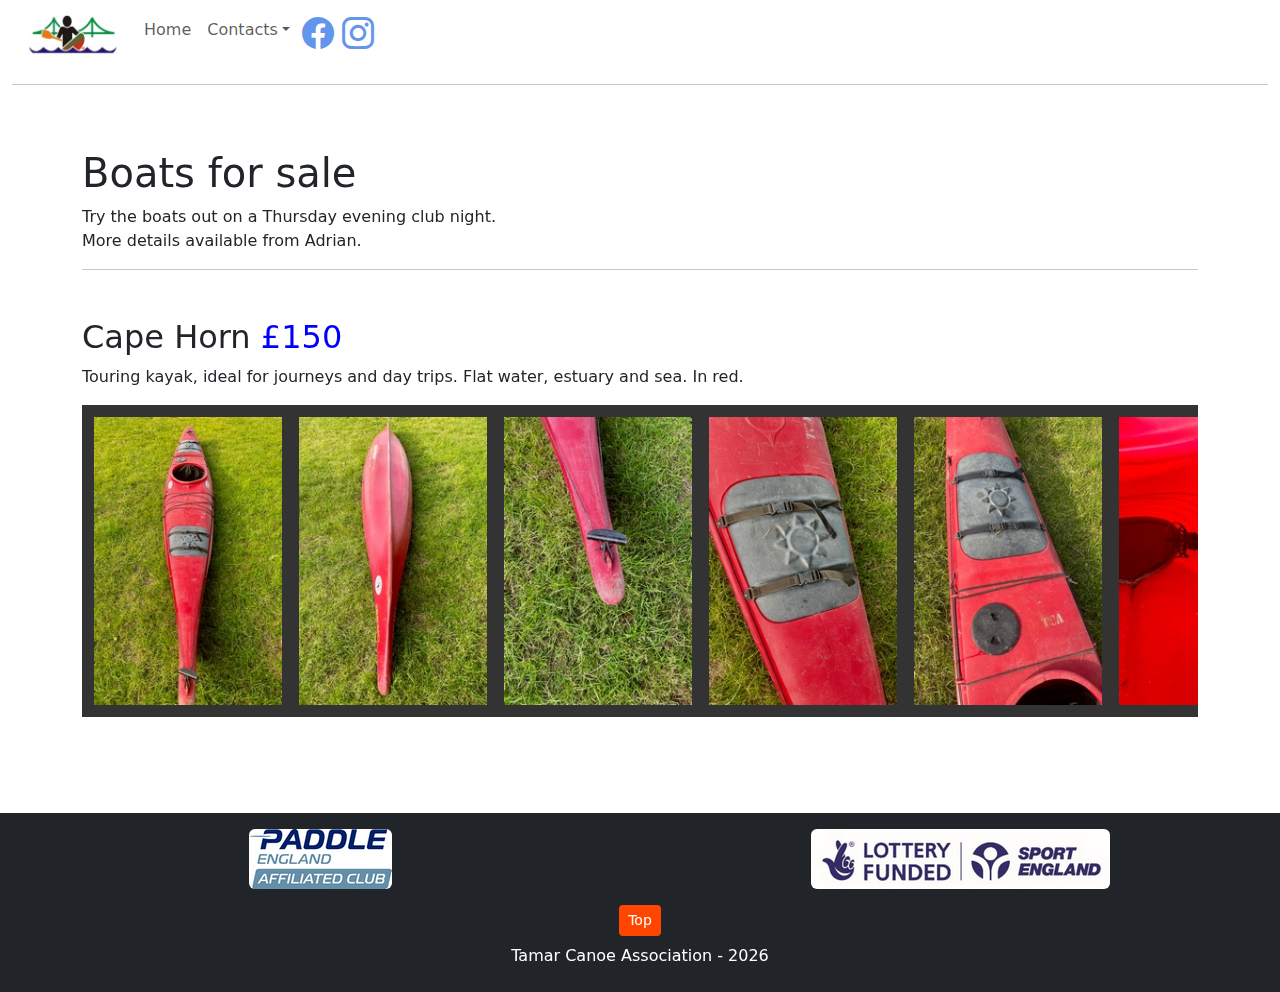
<file: adds/adds.html>
<!DOCTYPE html>
<html>
<head>
  <!-- Updated: 15/09/2024 -->  
  <title>Boats for sale</title>  
  <meta name="viewport" content="width=device-width, initial-scale=1">
  <meta charset="UTF-8">
  <link rel="icon" type="image/x-icon" href="../images/logo.jpg">

  <!-- bootstrap css-->
  <link href="https://cdn.jsdelivr.net/npm/bootstrap@5.3.3/dist/css/bootstrap.min.css" rel="stylesheet" integrity="sha384-QWTKZyjpPEjISv5WaRU9OFeRpok6YctnYmDr5pNlyT2bRjXh0JMhjY6hW+ALEwIH" crossorigin="anonymous">

  <!-- sitewide CSS -->
  <link href="../css/styles.css" rel="stylesheet">

  <!-- bootstrap icons -->
  <link rel="stylesheet" href="https://cdn.jsdelivr.net/npm/bootstrap-icons@1.11.3/font/bootstrap-icons.css">
 
<!-- CSS -->
  <style>
    div.scroll-container {
      background-color: #333;
      overflow: auto;
      white-space: nowrap;
      padding: 6px;
    }
    
    div.scroll-container img {
      padding: 6px;
    }
  </style>

<!-- updated -->
</head>

<body>
<div class="container-fluid">
<!-- Navbar ----------------------------------------------------------->
<nav id="top" class="navbar navbar-expand-lg">
  <div class="container-fluid">
    <a class="navbar-brand" href="/index.html"><img src="/images/logo.jpg" style="width: 6rem;"></a>
    
    <button class="navbar-toggler" type="button" data-bs-toggle="collapse" data-bs-target="#navbarSupportedContent" aria-controls="navbarSupportedContent" aria-expanded="false" aria-label="Toggle navigation">
      <span class="navbar-toggler-icon"></span>
    </button>

    <div class="collapse navbar-collapse" id="navbarSupportedContent">
      <ul class="navbar-nav me-auto mb-2 mb-lg-0">

        <li class="nav-item"><a class="nav-link" href="/index.html">Home</a></li>
        <li class="nav-item dropdown">
          <a class="nav-link dropdown-toggle" href="#" role="button" data-bs-toggle="dropdown">Contacts</a>
          <ul class="dropdown-menu">
            <li><a class="dropdown-item" href="mailto: chairman@tamarcanoeassociation.org.uk" target="_blank">Chairman</a></li>
            <li><a class="dropdown-item" href="mailto: membership@tamarcanoeassociation.org.uk
              " target="_blank">Membership Secretary</a></li>
            <li><a class="dropdown-item" href="mailto: secretary@tamarcanoeassociation.org.uk
              " target="_blank">Secretary</a></li>
            <li><a class="dropdown-item" href="mailto: childprotectionofficer@tamarcanoeassociation.org.uk
              " target="_blank">Club Welfare Officer</a></li>
            <li><a class="dropdown-item" href="mailto: newsletter@tamarcanoeassociation.org.uk" target="_blank">Newsletter Editor</a></li>
            <li><a class="dropdown-item" href="mailto: treasurer@tamarcanoeassociation.org.uk" target="_blank">Treasurer</a></li>
            <li><a class="dropdown-item" href="mailto: webmaster@tamarcanoeassociation.org.uk" target="_blank">Web Team</a></li>
          </ul>
        </li>
        
        <!--facebook and instagram links-->
        <li><a href="https://www.facebook.com/share/gyEKfafgbsSY1APg/?mibextid=LQQJ4d" target="_blank"><i class="bi bi-facebook m-1" style="font-size: 2rem; color: cornflowerblue;"></i></a></li>
       <li><a href="https://www.instagram.com/tamarcanoe?igsh=Y2t4bTFkOWV4MjB2" target="_blank"><i class="bi bi-instagram m-1" style="font-size: 2rem; color: cornflowerblue;"></i></a></li>

      </ul>
    </div>
  </div>
</nav>
<hr>
</div>
<!-- END nav -->

<!-- main section-->
<div class="container py-5">
  <h1>Boats for sale</h1>
  <p>Try the boats out on a Thursday evening club night.<br> More details available from Adrian.</p>
  <hr>

  <!-- boat 1-->
  <div class="my-5">
    <h2>Cape Horn<span style="color:blue"> £150</span></h2>
    <p>Touring kayak, ideal for journeys and day trips. Flat water, estuary and sea. In red.</p>
    <div class="scroll-container">
      <img src="images/cape-horn/ch2.jpeg" alt="Cape Horn kayak" width="200" height="300">
      <img src="images/cape-horn/ch1.jpeg" alt="Cape Horn kayak" width="200" height="300">
      <img src="images/cape-horn/ch3.jpeg" alt="Cape Horn kayak" width="200" height="300">
      <img src="images/cape-horn/ch4.jpeg" alt="Cape Horn kayak" width="200" height="300">
      <img src="images/cape-horn/ch5.jpeg" alt="Cape Horn kayak" width="200" height="300">
      <img src="images/cape-horn/ch6.jpeg" alt="Cape Horn kayak" width="200" height="300">
      <img src="images/cape-horn/ch7.jpeg" alt="Cape Horn kayak" width="200" height="300">
      <img src="images/cape-horn/ch8.jpeg" alt="Cape Horn kayak" width="200" height="300">
      <img src="images/cape-horn/ch9.jpeg" alt="Cape Horn kayak" width="200" height="300">
    </div>
  </div>

  <!-- boat 2 -->
  <!--
  <div class="my-5">
    <h2>boat make/model etc<span style="color:blue"> price</span></h2></h2>
    <p>Short description.</p>
    <div class="scroll-container">
      <img src="#" alt="..." width="200" height="300">
      <img src="#" alt="..." width="200" height="300">
      <img src="#" alt="..." width="200" height="300">
      <img src="#" alt="..." width="200" height="300">
      <img src="#" alt="..." width="200" height="300">
      <img src="#" alt="..." width="200" height="300">
      <img src="#" alt="..." width="200" height="300">
      <img src="#" alt="..." width="200" height="300">
    </div>
  </div>
  -->

</div>
<!-- END Main Section ------------------------------------------------------------->

<!-- footer ----------------------------------------------------------------------------->
<!-- banners -->
<div class="container-fluid bg-dark text-white py-2">
<div class="row mt-2">
   <div class="col-sm-12 col-md-6">
    <img class="rounded mx-auto mb-3" src="../images/paddle-england-aff-club-logo.jpg" style="display:block;" alt="paddle england logo">
  </div>
  <div class="col-sm-12 mb-3 col-md-6">
    <img class="rounded mx-auto" src="../images/lottery-sport-england.jpg"  style="display:block;" alt="lottery funded sport england logo">   
  </div>
</div>

<div class="text-center">
  <button class="btn bi btn-sm mb-2" style="background-color: orangered;">
    <a class="text-decoration-none" href="#top" style="color:white">Top</a>
  </button>

  <p>Tamar Canoe Association - <span id="js-year"></span></p> <!-- JS auto year update -->
  </div>
</div>

<!-- Bootstrap JS -->
<script src="https://cdn.jsdelivr.net/npm/bootstrap@5.3.3/dist/js/bootstrap.bundle.min.js" integrity="sha384-YvpcrYf0tY3lHB60NNkmXc5s9fDVZLESaAA55NDzOxhy9GkcIdslK1eN7N6jIeHz" crossorigin="anonymous"></script>

<!-- internal JS -->
<script src="../js/script.js"></script>

</body>
</html>
</file>
<file: css/styles.css>
.accordion {
    --bs-accordion-btn-bg: #ffffff;
    --bs-accordion-active-bg: lightgrey;
    --bs-accordion-active-color: #000000;
    --bs-accordion-bg: white;
    --bs-accordion-color: #000000;
    --bs-accordion-btn-focus-box-shadow: none;
  }

  .c-item {
    height: 600px;
  }
  
  .c-img {
    height: 100%;
    object-fit: cover;
  }

  .c-img-bright {
    filter: brightness(.8);
  }
</file>
